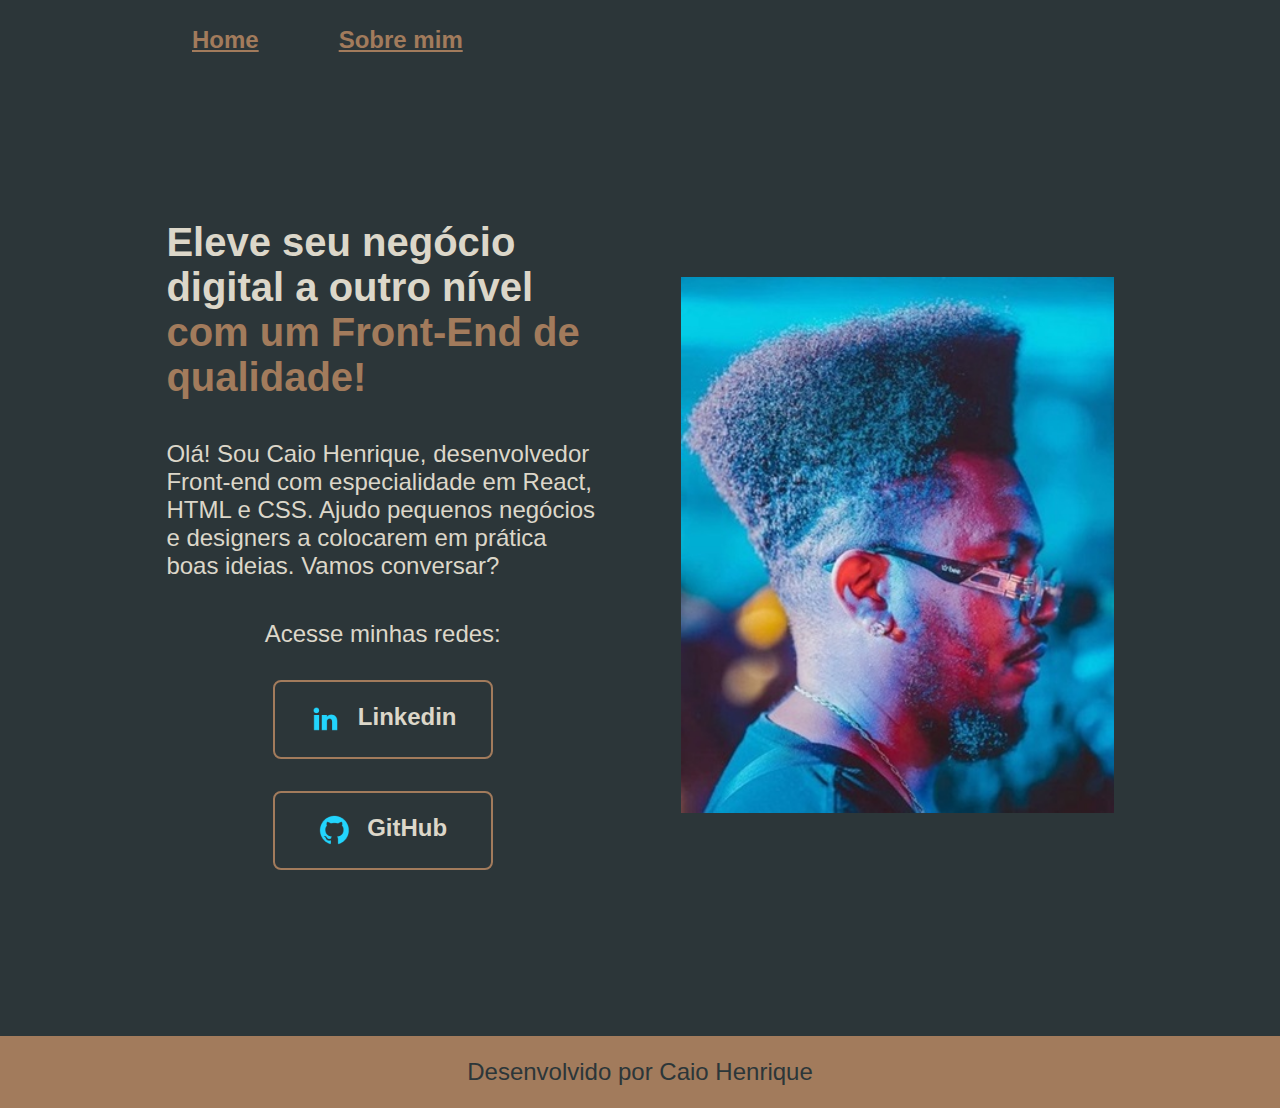
<file: index.html>
<!DOCTYPE html>
<html lang="en">
<head>
    <meta charset="UTF-8">
    <meta http-equiv="X-UA-Compatible" content="IE=edge">
    <meta name="viewport" content="width=device-width, initial-scale=1.0">
    <link rel="stylesheet" href="style.css">
    <title>Portfolio</title>
</head>
<body>
    <header class="cabecalho"> 
        <nav class="cabecalho__menu">
            <a class="cabecalho__menu__link" href="index.html">Home</a>
            <a class="cabecalho__menu__link" href="about.html">Sobre mim</a>
        </nav>
    </header>
    <main class="apresentacao">
        <section class="apresentacao__conteudo">
            <h1 class=" apresentacao__conteudo__titulo">Eleve seu negócio digital a outro nível<strong class="titulo-destaque"> com um Front-End de qualidade!</strong></h1>
            <p class="apresentacao__conteudo__texto">Olá! Sou Caio Henrique, desenvolvedor Front-end com especialidade em React, HTML e CSS. Ajudo pequenos negócios e designers a colocarem em prática boas ideias. Vamos conversar?</p>
            <div class="apresentacao__links">
                <h2 class="apresentacao__links__subtitulo"> Acesse minhas redes: </h2>
            <a class="apresentacao__links__link" href="https://www.linkedin.com/in/caio-lima-26a41026a/"> <img src="img/linkedin.png" alt="Foto Linkedin"> Linkedin 
               
            </a>
            <a class="apresentacao__links__link" href="https://github.com/chaltech"> <img src="img/github.png" alt="Foto GitHub">GitHub
                
            </a>
        </div>
    </section>
        <img class="apresentacao__imagem" src="img/fotoprojeto.jpg" alt="Foto do Caio">
    </main>
    <footer class="rodape">
        <p>Desenvolvido por Caio Henrique</p>
    </footer>
</body>
</html>
</file>
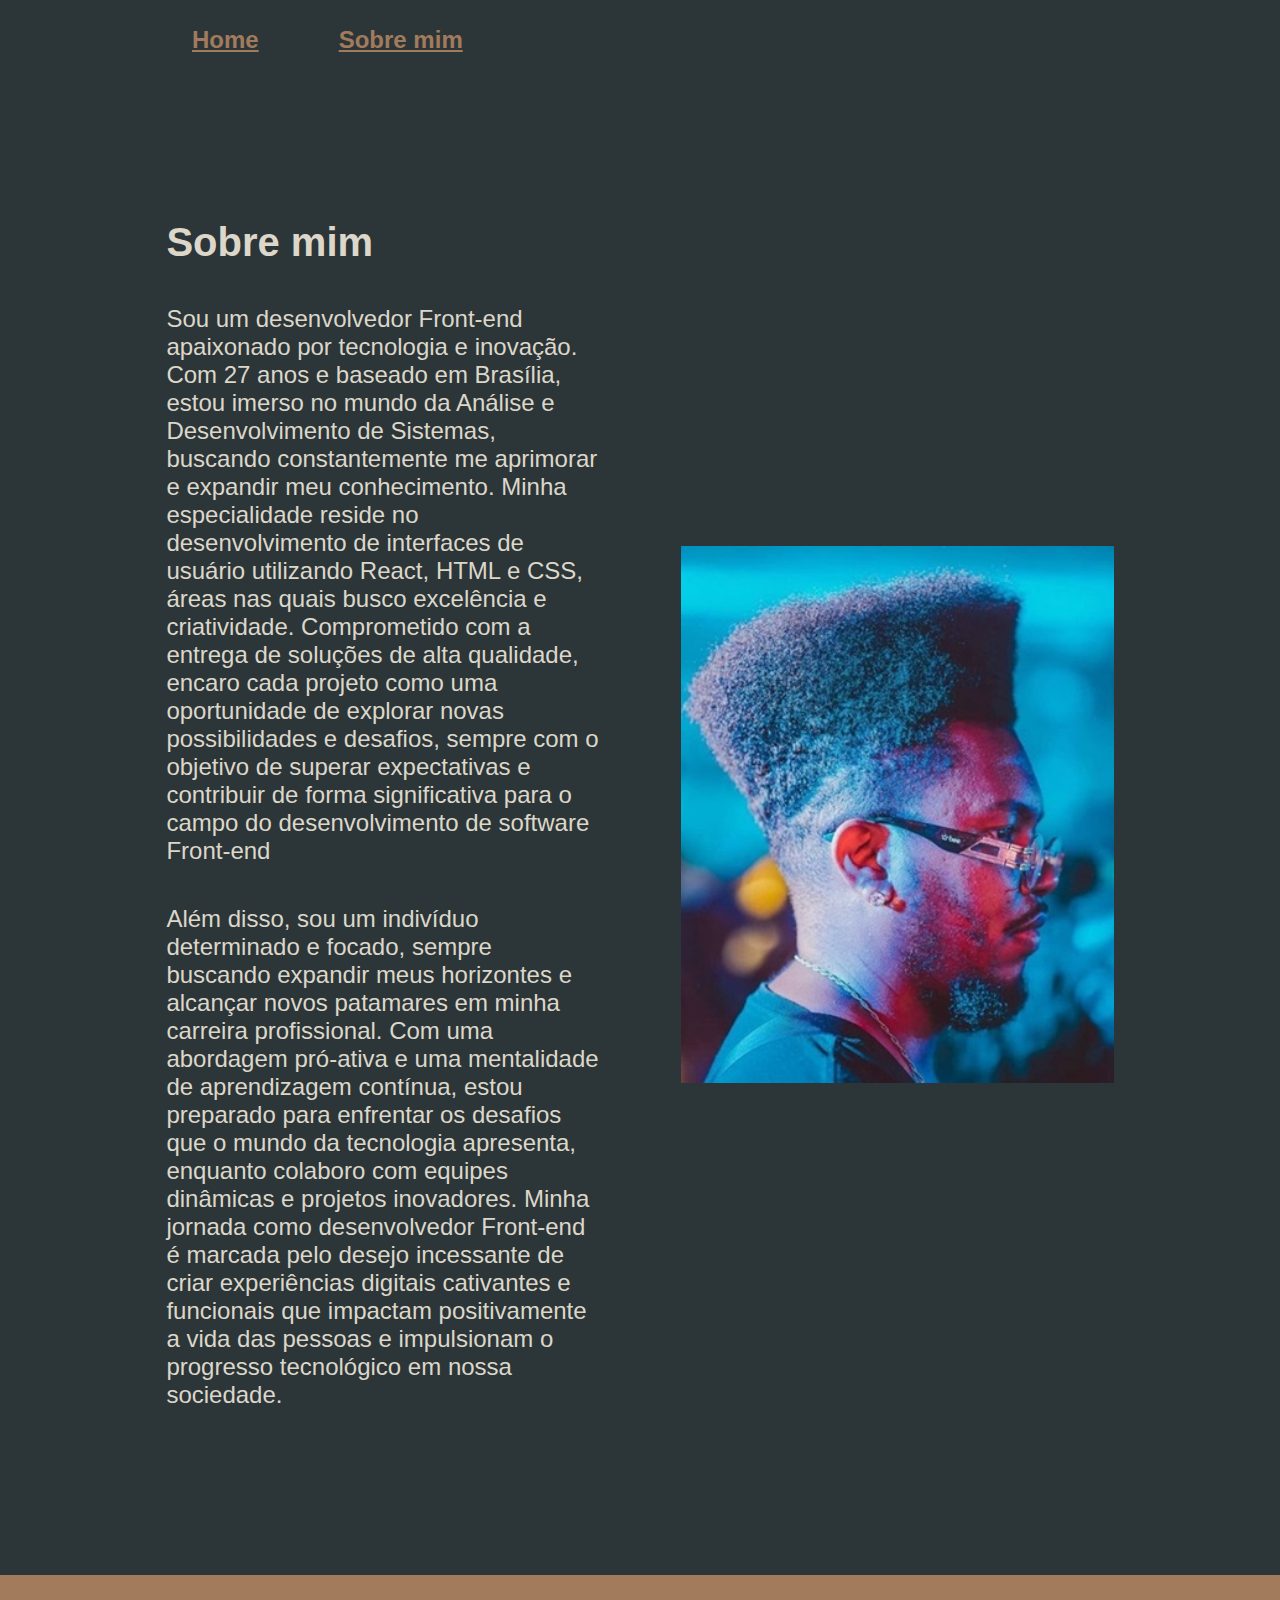
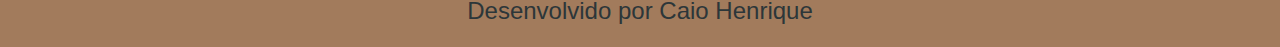
<file: about.html>
<!DOCTYPE html>
<html lang="pt-br">
<head>
    <meta charset="UTF-8">
    <meta name="viewport" content="width=device-width, initial-scale=1.0">
    <link rel="stylesheet" href="style.css">
    <title>Sobre mim</title>
</head>
<body>
   <header  class="cabecalho">
    <nav class="cabecalho__menu">
        <a class="cabecalho__menu__link" href="index.html">Home</a>
        <a class="cabecalho__menu__link" href="about.html">Sobre mim</a>
    </nav>
   </header>
   <main class="apresentacao">
    <section class="apresentacao__conteudo">
<h1 class="apresentacao__conteudo__titulo">Sobre mim</h1>
<p class="apresentacao__conteudo__texto">Sou um desenvolvedor Front-end apaixonado por tecnologia e inovação. Com 27 anos e baseado em Brasília, estou imerso no mundo da Análise e Desenvolvimento de Sistemas, buscando constantemente me aprimorar e expandir meu conhecimento. Minha especialidade reside no desenvolvimento de interfaces de usuário utilizando React, HTML e CSS, áreas nas quais busco excelência e criatividade. Comprometido com a entrega de soluções de alta qualidade, encaro cada projeto como uma oportunidade de explorar novas possibilidades e desafios, sempre com o objetivo de superar expectativas e contribuir de forma significativa para o campo do desenvolvimento de software Front-end</p>
<p class="apresentacao__conteudo__texto">Além disso, sou um indivíduo determinado e focado, sempre buscando expandir meus horizontes e alcançar novos patamares em minha carreira profissional. Com uma abordagem pró-ativa e uma mentalidade de aprendizagem contínua, estou preparado para enfrentar os desafios que o mundo da tecnologia apresenta, enquanto colaboro com equipes dinâmicas e projetos inovadores. Minha jornada como desenvolvedor Front-end é marcada pelo desejo incessante de criar experiências digitais cativantes e funcionais que impactam positivamente a vida das pessoas e impulsionam o progresso tecnológico em nossa sociedade.</p>
    </section>
    <img class="apresentacao__imagem" src="img/fotoprojeto.jpg" alt="Foto do Caio">
   </main>
   <footer class="rodape">
    <p>Desenvolvido por Caio Henrique</p>
</footer>
</body>
</html>
</file>
<file: style.css>
@import url('https://fonts.googleapis.com/css2? family= Krona+One & família= Montserrat:wght@400;600 &family= Oxanium:wght@300;400;700 & family= Poppins:ital,wght@ 0,200;0,300;0,400;0,500;0,600;0,700;0,800;1,200;1,300;1,400;1,500;1,600 & família= Roboto:wght@400;500;700 & display=swap');

:root{
    --cor-primaria: #2C3639;
    --cor-secundaria: #DCD7C9;
    --cor-terciaria: #A27B5C;
    --cor-hover: #3F4E4F;
    
    --fonte-primearia:
    --fonte-secundaria:


}

*{
    margin: 0;
    padding: 0;
}

body {
    
    box-sizing: border-box;
    background-color: var(--cor-primaria);
    color: var(--cor-secundaria);

}

.cabecalho{
padding: 2% 0% 0% 15%;
}

.cabecalho__menu{
    display: flex;
    gap: 80px;
}

.cabecalho__menu__link{
    font-family:'Montserrat', sans-serif;
    font-size: 24px ;
    font-weight: 600;
    color: var(--cor-terciaria);
}


.apresentacao{
    padding: 8% ;
    display: flex;
    align-items: center;
    justify-content: space-between;
    margin: 5%;
    gap: 82px
    
}

.apresentacao__conteudo{
    width: 50%;
    display: flex;
    flex-direction: column;
    gap: 40px;
}

.apresentacao__conteudo__titulo{
    font-size: 2.5rem;
    font-family: 'Krona One', sans-serif;
}
    
.apresentacao__conteudo__texto{
    font-size: 1.5rem;
    font-family:'Montserrat', sans-serif;

}

.apresentacao__links__subtitulo{
    font-family: 'Krona One', sans-serif;
    font-weight: 400;
    font-size: 1.5rem;
}   

.apresentacao__links{
display: flex;
flex-direction: column;
justify-content:space-between;
align-items: center;
gap: 32px;
}

.apresentacao__links__link{
display: flex;
justify-content: center;
gap: 16px;
border: 2px solid var(--cor-terciaria);
width: 50%;
text-align: center;
border-radius: 8px;
font-size: 1.5rem;
font-weight: 600;
padding: 21.5px 0px;
text-decoration: none;
color: var(--cor-secundaria);
font-family:'Montserrat', sans-serif;

}

.titulo-destaque{
    color: var(--cor-terciaria);
}

.apresentacao__links__link:hover{
background-color:var(--cor-hover);

}

.apresentacao__imagem{
width: 50%;

}

.rodape{
    padding: 22px;
    color: var(--cor-primaria);
    background-color: var(--cor-terciaria);
    text-align: center;
    font-family: 'Montserrat', sans-serif;
    font-size: 1.5rem;
   font-weight: 400;
}

@media (max-width: 1200px){
    .cabecalho{
        padding: 10%;
    }
    
    .cabecalho__menu{
        justify-content: center;
    }
    
    .apresentacao{
        flex-direction: column-reverse;
        padding: 5%;
    }
    
    .apresentacao__conteudo{
        width: auto;
    }
}
</file>
